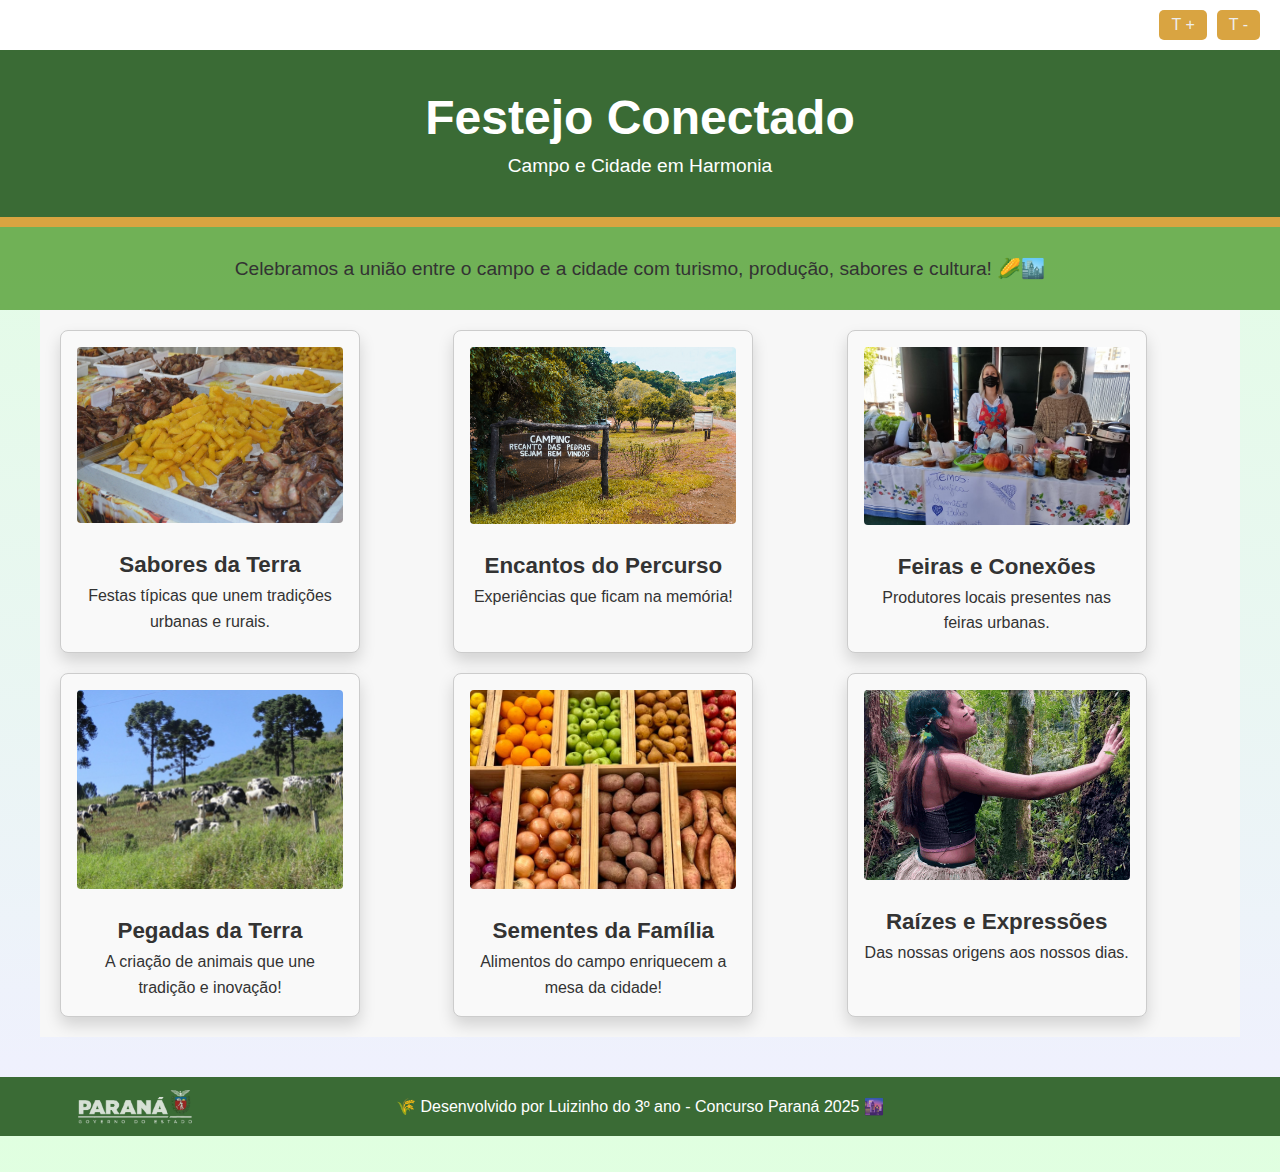
<file: ProjetoAgrinho-main/index.html>
<!DOCTYPE html>
<html lang="pt-br">
<head>
<meta charset="UTF-8">
<meta name="viewport" content="width=device-width, initial-scale=1.0">
<title>Festejo Conectado</title>
<link rel="stylesheet" href="style.css">
</head>
<body>
<div class="acessibilidade" aria-label="ajuste de tamanho de texto">
<button onclick="alterarFonte(2)" aria-label="aumentar texto"> T + </button>
<button onclick="alterarFonte(-2)" aria-label="diminuir texto"> T - </button>
</div>
<header>
<h1>Festejo Conectado</h1>
<p>Campo e Cidade em Harmonia</p>
</header>

<section class="intro">
<p>
Celebramos a união entre o campo e a cidade com turismo, produção, sabores e cultura! 🌽🏙️
</p>
</section>

<section class="cards">
<a href="sabores.html" class="card">
<div class="card-content"></div>
<img src="agrinho/prato típico.jpg" alt="Comida Típica">
<h2>Sabores da Terra</h2>
<p>Festas típicas que unem tradições urbanas e rurais.</p>
</a>

<a href="turismo.html" class="card">
<img src="agrinho/turismo.jpg" alt="Turismo Rural">
<h2>Encantos do Percurso</h2>
<p>Experiências que ficam na memória!</p>
</a>

<a href="feira.html" class="card">
<img src="agrinho/feira.jpg" alt="Feira Rural">
<h2>Feiras e Conexões</h2>
<p>Produtores locais presentes nas feiras urbanas.</p>
</a>

<a href="animais.html" class="card">
<img src="agrinho/animais.jpg" alt="Animais do Campo">
<h2>Pegadas da Terra</h2>
<p>A criação de animais que une tradição e inovação!</p>
</a>

<a href="agricultura.html" class="card">
<img src="agrinho/agricultura familiar.jpeg" alt="Agricultura Familiar">
<h2>Sementes da Família</h2>
<p>Alimentos do campo enriquecem a mesa da cidade!</p>
</a>

<a href="cultura.html" class="card">
<img src="agrinho/cultura.png" alt="Cultura Local">
<h2>Raízes e Expressões</h2>
<p>Das nossas origens aos nossos dias.</p>
</a>
</section>

<footer class="rodape-centralizado">
<img src="agrinho/logo parana.png" alt="Logo Governo do Paraná" class="logo-parana-esquerda">
<p>🌾 Desenvolvido por Luizinho do 3º ano - Concurso Paraná 2025 🌆</p>
</footer>

</body>

<script>
function alterarFonte(tamanho) {
const body = document.querySelector('body');
const atual = parseFloat(getComputedStyle(body).fontSize);
body.style.fontSize = (atual + tamanho) + 'px';
}
</script>
</file>
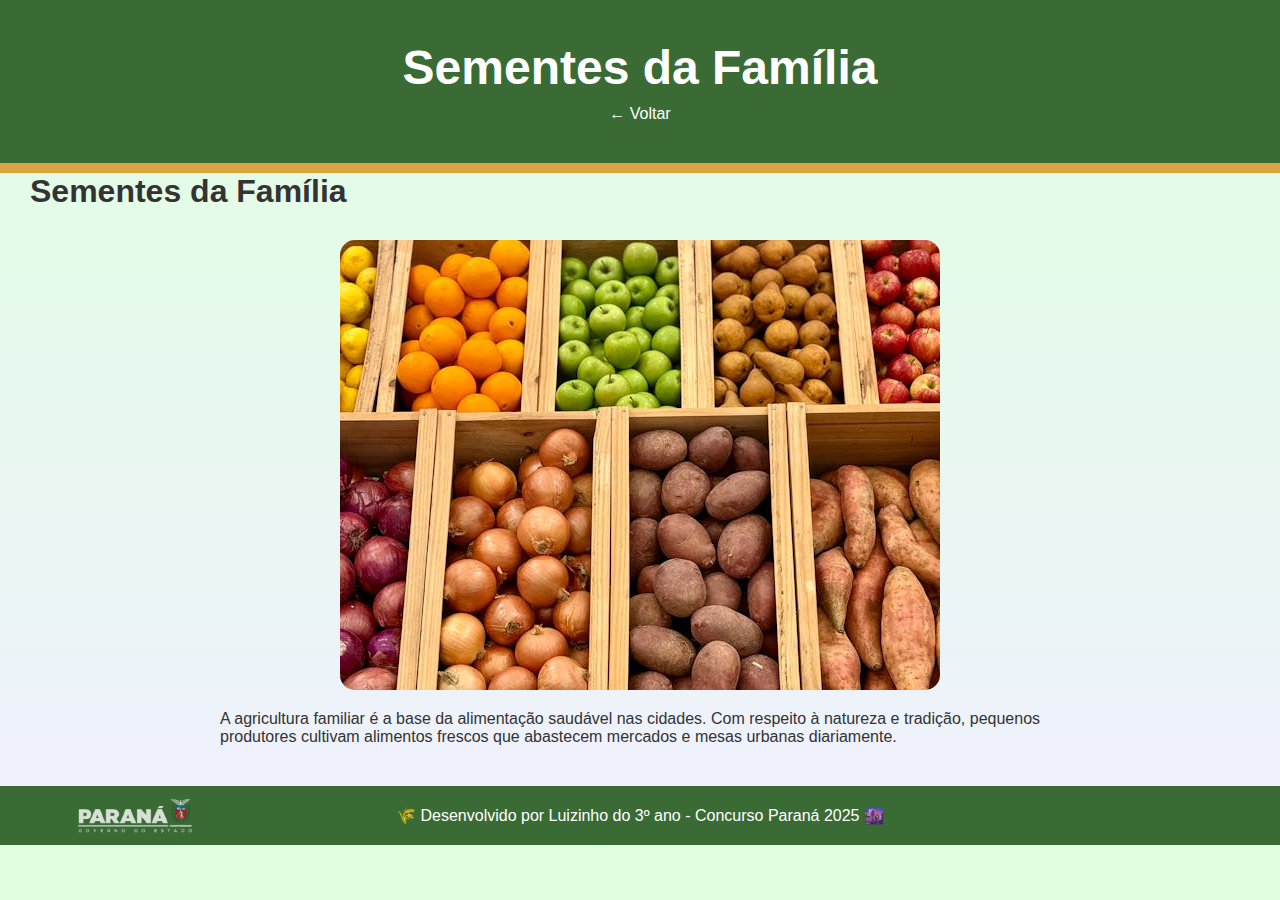
<file: ProjetoAgrinho-main/agricultura.html>
<!DOCTYPE html>
<html lang="pt-br">
<head>
  <meta charset="UTF-8">
  <title>Sementes da Família</title>
  <link rel="stylesheet" href="style.css">
</head>
<body>
  <header>
    <h1>Sementes da Família</h1>
    <a href="index.html">&larr; Voltar</a>
  </header>
      <section class="descricao" role="region" aria-labelledby="titulo-desc">
      <h2 id="titulo-desc">Sementes da Família</h2>
  <main>
    <img src="agrinho/agricultura familiar.jpeg" alt="Agricultura Familiar" class="ampliada">
    <p>
      A agricultura familiar é a base da alimentação saudável nas cidades. Com respeito à natureza e tradição,
      pequenos produtores cultivam alimentos frescos que abastecem mercados e mesas urbanas diariamente.
    </p>
  </main>
   <footer class="rodape-centralizado" role="contentinfo">
    <img src="agrinho/logo parana.png" alt="Logo do Governo do Paraná" class="logo-parana-esquerda">
    <p>🌾 Desenvolvido por Luizinho do 3º ano - Concurso Paraná 2025 🌆</p>
  </footer>
</body>
</html>
</file>
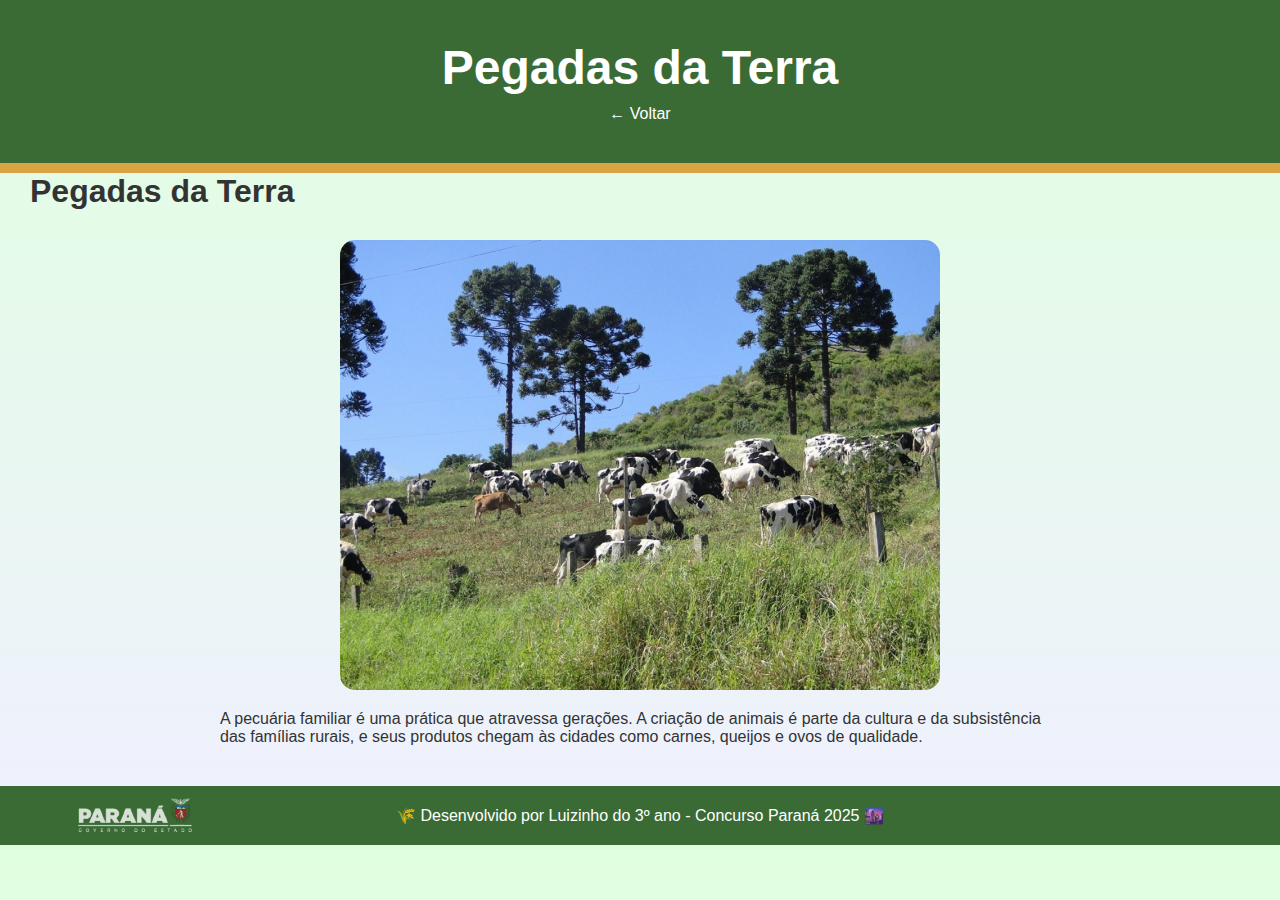
<file: ProjetoAgrinho-main/animais.html>
<!DOCTYPE html>
<html lang="pt-br">
<head>
  <meta charset="UTF-8">
  <title>Pegadas da Terra</title>
  <link rel="stylesheet" href="style.css">
</head>
<body>
  <header>
    <h1>Pegadas da Terra</h1>
    <a href="index.html">&larr; Voltar</a>
  </header>
    <section class="descricao" role="region" aria-labelledby="titulo-desc">
      <h2 id="titulo-desc">Pegadas da Terra</h2>
  <main>
    <img src="agrinho/animais.jpg" alt="Animais do Campo" class="ampliada">
    <p>
      A pecuária familiar é uma prática que atravessa gerações. A criação de animais é parte da cultura e da
      subsistência das famílias rurais, e seus produtos chegam às cidades como carnes, queijos e ovos de qualidade.
    </p>
  </main>
   <footer class="rodape-centralizado" role="contentinfo">
    <img src="agrinho/logo parana.png" alt="Logo do Governo do Paraná" class="logo-parana-esquerda">
    <p>🌾 Desenvolvido por Luizinho do 3º ano - Concurso Paraná 2025 🌆</p>
  </footer>
</body>
</html>
</file>
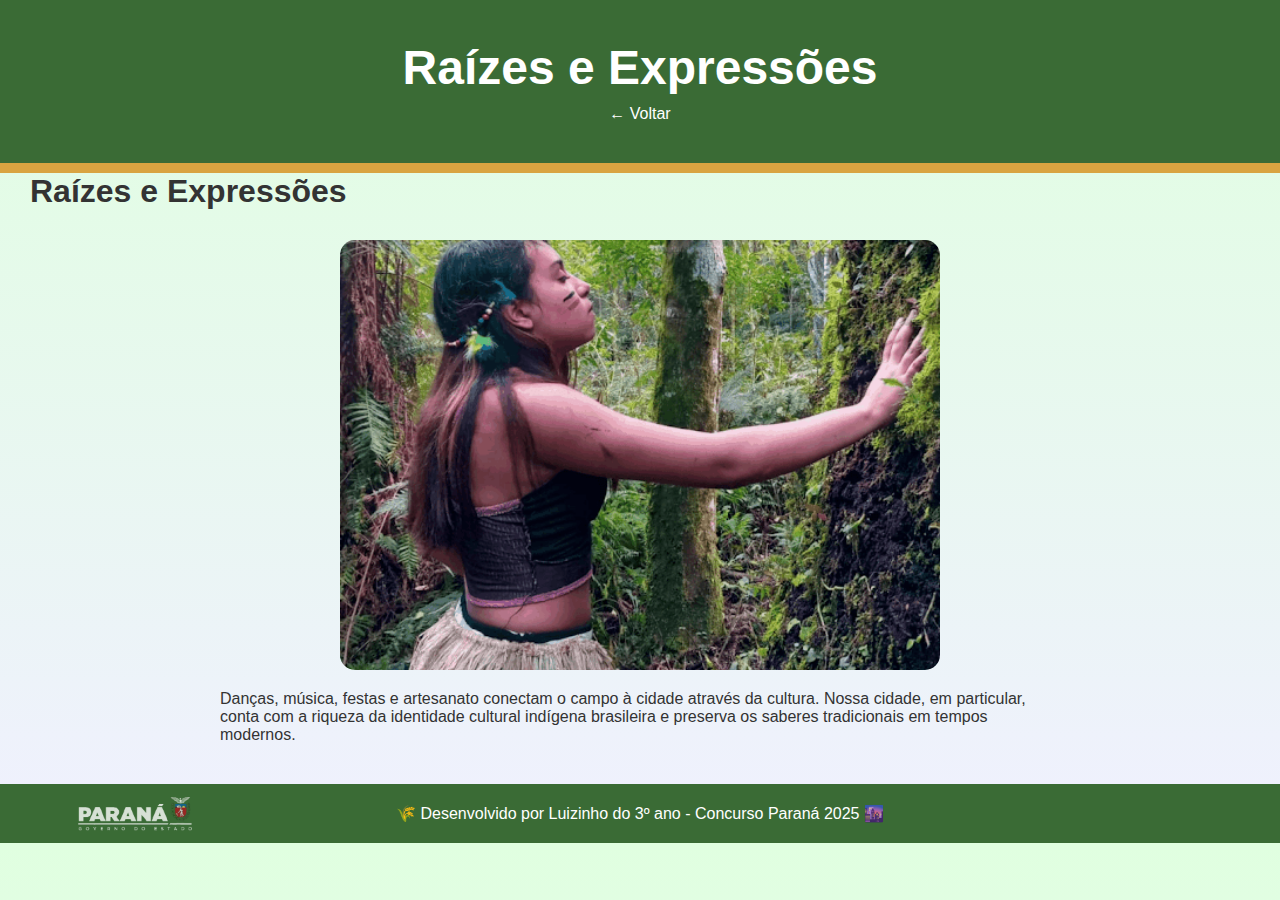
<file: ProjetoAgrinho-main/cultura.html>
<!DOCTYPE html>
<html lang="pt-br">
<head>
  <meta charset="UTF-8">
  <title>Cultura Compartilhada</title>
  <link rel="stylesheet" href="style.css">
</head>
<body>
  <header>
    <h1>Raízes e Expressões</h1>
    <a href="index.html">&larr; Voltar</a>
  </header>
    <section class="descricao" role="region" aria-labelledby="titulo-desc">
      <h2 id="titulo-desc">Raízes e Expressões</h2>
  <main>
    <img src="agrinho/cultura.png" alt="Cultura Local" class="ampliada">
    <p>
      Danças, música, festas e artesanato conectam o campo à cidade através da cultura. Nossa cidade, em particular, conta com a riqueza da identidade
      cultural indígena brasileira e preserva os saberes tradicionais em tempos modernos.
    </p>
  </main>
   <footer class="rodape-centralizado" role="contentinfo">
    <img src="agrinho/logo parana.png" alt="Logo do Governo do Paraná" class="logo-parana-esquerda">
    <p>🌾 Desenvolvido por Luizinho do 3º ano - Concurso Paraná 2025 🌆</p>
  </footer>
</body>
</html>
</file>
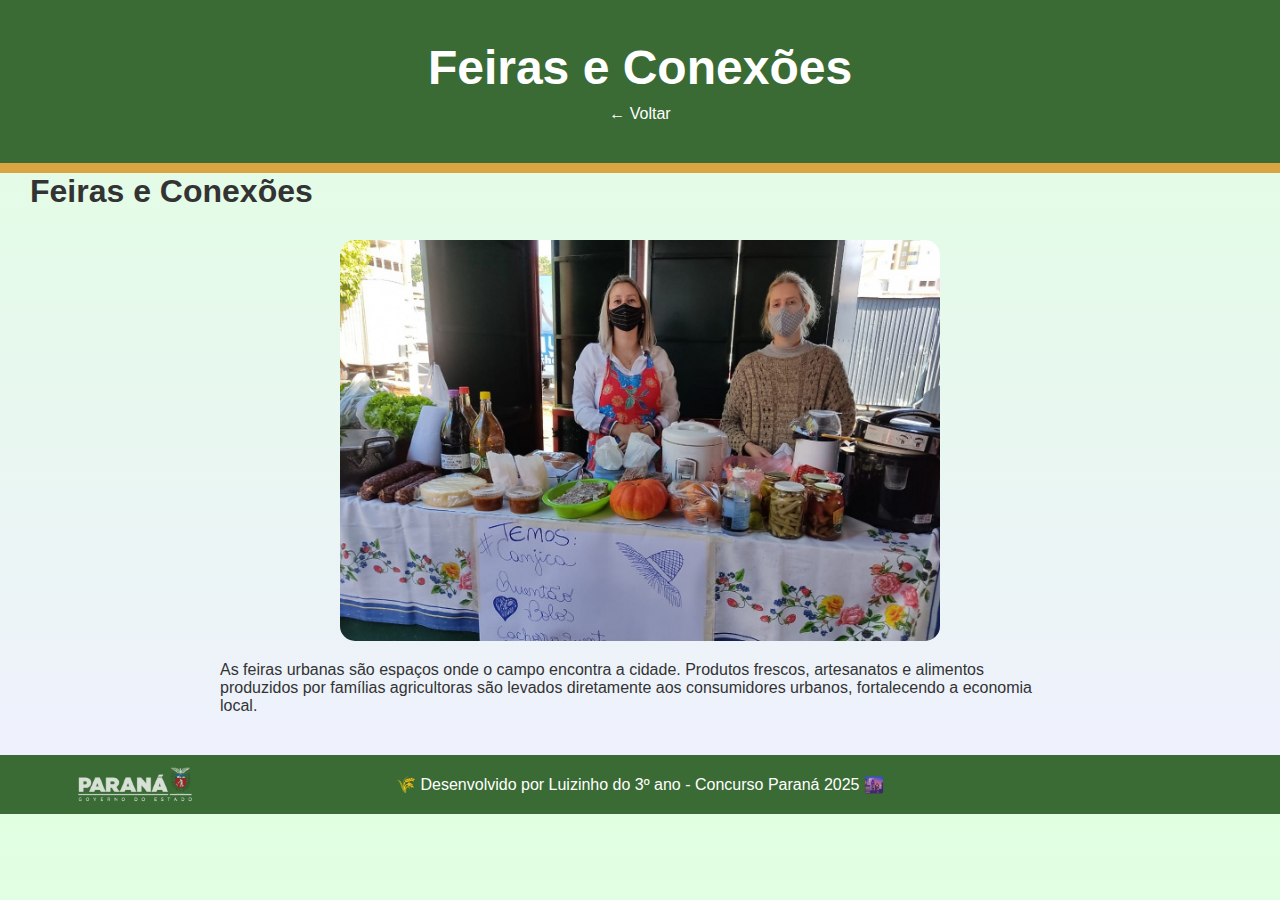
<file: ProjetoAgrinho-main/feira.html>
<!DOCTYPE html>
<html lang="pt-br">
<head>
  <meta charset="UTF-8">
  <title>Feiras e Conexões</title>
  <link rel="stylesheet" href="style.css">
</head>
<body>
  <header>
    <h1>Feiras e Conexões</h1>
    <a href="index.html">&larr; Voltar</a>
  </header>
  <section class="descricao" role="region" aria-labelledby="titulo-desc">
      <h2 id="titulo-desc">Feiras e Conexões</h2>
  <main>
    <img src="agrinho/feira.jpg" alt="Feira Rural" class="ampliada">
    <p>
      As feiras urbanas são espaços onde o campo encontra a cidade. Produtos frescos, artesanatos e alimentos
      produzidos por famílias agricultoras são levados diretamente aos consumidores urbanos, fortalecendo a economia local.
    </p>
  </main>
   <footer class="rodape-centralizado" role="contentinfo">
    <img src="agrinho/logo parana.png" alt="Logo do Governo do Paraná" class="logo-parana-esquerda">
    <p>🌾 Desenvolvido por Luizinho do 3º ano - Concurso Paraná 2025 🌆</p>
  </footer>
</body>
</html>
</file>
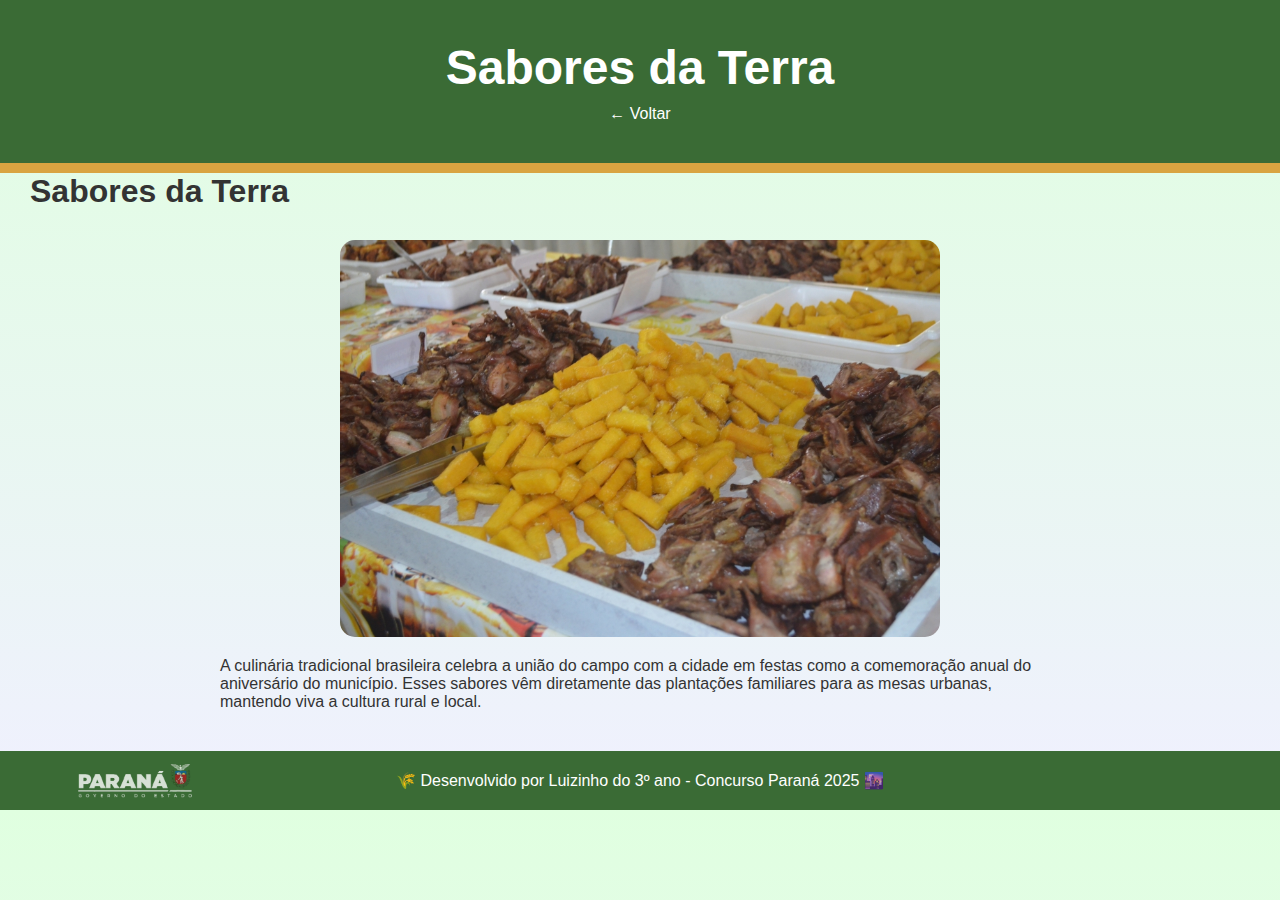
<file: ProjetoAgrinho-main/sabores.html>
<!DOCTYPE html>
<html lang="pt-br">
<head>
  <meta charset="UTF-8">
  <title>Feiras e Conexões</title>
  <link rel="stylesheet" href="style.css">
</head>
<body>
  <header>
    <h1>Sabores da Terra</h1>
    <a href="index.html">&larr; Voltar</a>
  </header>
      <section class="descricao" role="region" aria-labelledby="titulo-desc">
      <h2 id="titulo-desc">Sabores da Terra</h2>
   
   <main>
    <img src="agrinho/prato típico.jpg" alt="Comida Típica" class="ampliada">
    <p>
      A culinária tradicional brasileira celebra a união do campo com a cidade em festas como a comemoração anual do aniversário do município. Esses sabores vêm
      diretamente das plantações familiares para as mesas urbanas, mantendo viva a cultura rural e local.
    </p>
  </main>
 <footer class="rodape-centralizado" role="contentinfo">
    <img src="agrinho/logo parana.png" alt="Logo do Governo do Paraná" class="logo-parana-esquerda">
    <p>🌾 Desenvolvido por Luizinho do 3º ano - Concurso Paraná 2025 🌆</p>
  </footer>
</body>
</html>
</file>
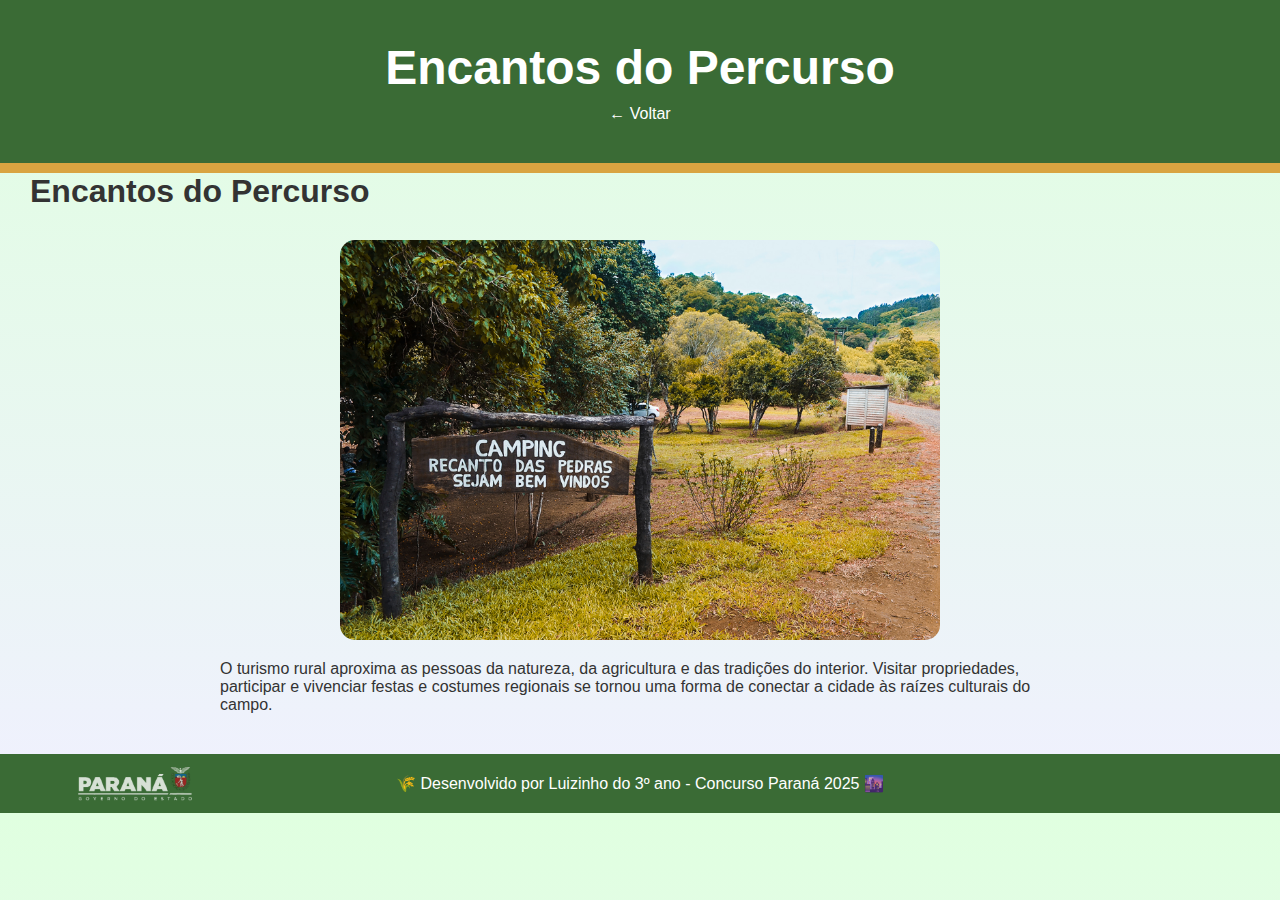
<file: ProjetoAgrinho-main/turismo.html>
<!DOCTYPE html>
<html lang="pt-br">
<head>
  <meta charset="UTF-8">
  <title>Encantos do Percurso</title>
  <link rel="stylesheet" href="style.css">
</head>
<body>
  <header>
    <h1>Encantos do Percurso</h1>
    <a href="index.html">&larr; Voltar</a>
  </header>
  <section class="descricao" role="region" aria-labelledby="titulo-desc">
      <h2 id="titulo-desc">Encantos do Percurso</h2>

  <main>
    <img src="agrinho/turismo.jpg" alt="Turismo Rural" class="ampliada">
    <p>
      O turismo rural aproxima as pessoas da natureza, da agricultura e das tradições do interior. Visitar propriedades,
      participar e vivenciar festas e costumes regionais se tornou uma forma de conectar a cidade às raízes culturais do campo.
    </p>
  </main>
   <footer class="rodape-centralizado" role="contentinfo">
    <img src="agrinho/logo parana.png" alt="Logo do Governo do Paraná" class="logo-parana-esquerda">
    <p>🌾 Desenvolvido por Luizinho do 3º ano - Concurso Paraná 2025 🌆</p>
  </footer>
</body>
</html>
</file>
<file: ProjetoAgrinho-main/style.css>
* {
margin: 0;
padding: 0;
box-sizing: border-box;
font-family: "Segoe UI", sans-serif;
}

body {
background: linear-gradient(#e0ffe0, #f0f0ff);
color: #333;
}

a {
text-decoration: none;
color: inherit;
}

header {
text-align: center;
padding: 40px;
background: #3a6b35;
color: white;
border-bottom: 10px solid #d9a441;
}

header h1 {
font-size: 3em;
margin-bottom: 10px;
}

header p {
font-size: 1.2em;
}

.intro {
text-align: center;
padding: 30px;
font-size: 1.2em;
background-color: #fff8dc;
}

.cards {
display: flex;
flex-wrap: wrap;
justify-content: center;
padding: 40px 20px;
gap: 30px;
background: #f7f7f7;
}

.card {
background: white;
border-radius: 15px;
box-shadow: 0 8px 16px rgba(0,0,0,0.15);
width: 300px;
text-align: center;
padding: 20px;
transition: all 0.3s ease;
display: block;
color: #3a6b35;
}

/* Quando passa o mouse no card inteiro */
.card:hover {
background-color: #3a6b35;
color: white;
}

.card img {
width: 100%;
height: 180px;
object-fit: cover;
border-radius: 10px;
margin-bottom: 15px;
}

.card h2 {
margin: 10px 0 5px;
font-size: 1.4em;
}

.card p {
font-size: 1em;
line-height: 1.6;
}

footer {
background: #3a6b35;
color: white;
text-align: center;
padding: 20px;
margin-top: 40px;
}
.rodape-centralizado {
position: relative;
background: #3a6b35;
color: white;
text-align: center;
padding: 20px 40px;
}

.logo-parana-esquerda {
position: absolute;
left: 20px;
top: 50%;
transform: translateY(-50%);
width: 230px;
opacity: 0.8;
transition: opacity 0.3s ease;
}

.logo-parana-esquerda:hover {
opacity: 1;
}
.acessibilidade {
display: flex;
justify-content: flex-end;
gap: 10px;
padding: 10px 20px;
background: #f0f0f0;
}

.acessibilidade button {
font-size: 1em;
padding: 6px 12px;
background-color: #3a6b35;
color: #fff;
border: none;
border-radius: 5px;
cursor: pointer;
}

.acessibilidade button:hover {
background-color: #2e4f29;
}
.descricao h2 {
margin-bottom: 30px;
font-size: 2em;
}
main img.ampliada {
margin-bottom: 20px;
}
main img.ampliada {
width: 100%;
max-width: 600px;
height: auto;
display: block;
margin: 20px auto;
border-radius: 15px;
transition: transform 0.3s ease;
cursor: zoom-in;

}main .zoom:hover img {
transform: scale(1.03);

}
.ampliada {
max-width: 600px;
width: 100%;
height: auto;
transition: transform 0.3s ease;
cursor: zoom-in;
display: block;
margin: 20px auto;

}
.ampliada:active {
transform: scale(1.6);
cursor: zoom-out;
z-index: 999;

}
main {
padding: 0 30px;
max-width: 900px;
margin: 0 auto;
}
.descricao h2 {
margin-left: 30px;

}
.acessibilidade {
display: flex;
justify-content: flex-end;
gap: 10px;
padding: 10px 20px;
background: #f0f0f0;
}

.acessibilidade button {
font-size: 1em;
padding: 6px 12px;
background-color: #3a6b35;
color: #fff;
border: none;
border-radius: 5px;
cursor: pointer;
}* {
margin: 0;
padding: 0;
box-sizing: border-box;
font-family: "Segoe UI", sans-serif;
}

body {
background: linear-gradient(#e0ffe0, #f0f0ff);
color: #333;
}

a {
text-decoration: none;
color: inherit;
}

header {
text-align: center;
padding: 40px;
background: #3a6b35;
color: white;
border-bottom: 10px solid #d9a441;
}

header h1 {
font-size: 3em;
margin-bottom: 10px;
}

header p {
font-size: 1.2em;
}

.intro {
text-align: center;
padding: 30px;
font-size: 1.2em;
background-color: #2c8502a1;
}

.cards {
display: flex;
flex-wrap: wrap;
justify-content: center;
padding: 40px 20px;
gap: 30px;
background: #f7f7f7;
}

.card {
background: #cf9323;;
border-radius: 15px;
box-shadow: 0 8px 16px rgba(0,0,0,0.15);
width: 300px;
text-align: center;
padding: 20px;
transition: all 0.3s ease;
display: block;
color: #3a6b35;
}

/* Quando passa o mouse no card inteiro */
.card:hover {
background-color: #3a6b35;
color: white;
}

.card img {
width: 100%;
height: 180px;
object-fit: cover;
border-radius: 10px;
margin-bottom: 15px;
}

.card h2 {
margin: 10px 0 5px;
font-size: 1.4em;
}

.card p {
font-size: 1em;
line-height: 1.6;
}

footer {
background: #3a6b35;
color: white;
text-align: center;
padding: 20px;
margin-top: 40px;
}
.rodape-centralizado {
position: relative;
background: #3a6b35;
color: white;
text-align: center;
padding: 20px 40px;
}

.logo-parana-esquerda {
position: absolute;
left: 20px;
top: 50%;
transform: translateY(-50%);
width: 230px;
opacity: 0.8;
transition: opacity 0.3s ease;
}

.logo-parana-esquerda:hover {
opacity: 1;
}
.acessibilidade {
display: flex;
justify-content: flex-end;
gap: 10px;
padding: 10px 20px;
background: #f5f3f3;
}

.acessibilidade button {
font-size: 1em;
padding: 6px 12px;
background-color: #3a6b35;
color: #ffffff;
border: none;
border-radius: 5px;
cursor: pointer;
}

.acessibilidade button:hover {
background-color: #2e4f29;
}
.descricao h2 {
margin-bottom: 30px;
font-size: 2em;
}
main img.ampliada {
margin-bottom: 20px;
}
main img.ampliada {
width: 100%;
max-width: 600px;
height: auto;
display: block;
margin: 20px auto;
border-radius: 15px;
transition: transform 0.3s ease;
cursor: zoom-in;

}main .zoom:hover img {
transform: scale(1.03);

}
.ampliada {
max-width: 600px;
width: 100%;
height: auto;
transition: transform 0.3s ease;
cursor: zoom-in;
display: block;
margin: 20px auto;

}
.ampliada:active {
transform: scale(1.6);
cursor: zoom-out;
z-index: 999;

}
main {
padding: 0 30px;
max-width: 900px;
margin: 0 auto;
}
.descricao h2 {
margin-left: 30px;

}
.acessibilidade {
display: flex;
justify-content: flex-end;
gap: 10px;
padding: 10px 20px;
background: #ffffff;
}

.acessibilidade button {
font-size: 1em;
padding: 6px 12px;
background-color: #d9a441;
color: #eeeeee;
border: none;
border-radius: 5px;
cursor: pointer;
}
.cards {
  display: grid;
  grid-template-columns: repeat(3, 1fr); /* 3 colunas */
  gap: 20px; /* espaço entre os cards */
  padding: 20px;
  max-width: 1200px;
  margin: 0 auto;
}

.card {
  background-color: #f9f9f9;
  border: 1px solid #ccc;
  text-align: center;
  padding: 16px;
  border-radius: 8px;
  transition: transform 0.3s ease;
  text-decoration: none;
  color: inherit;
}

.card:hover {
  transform: scale(1.05);
}

.card img {
  max-width: 100%;
  height: auto;
  border-radius: 4px;
}
</file>
